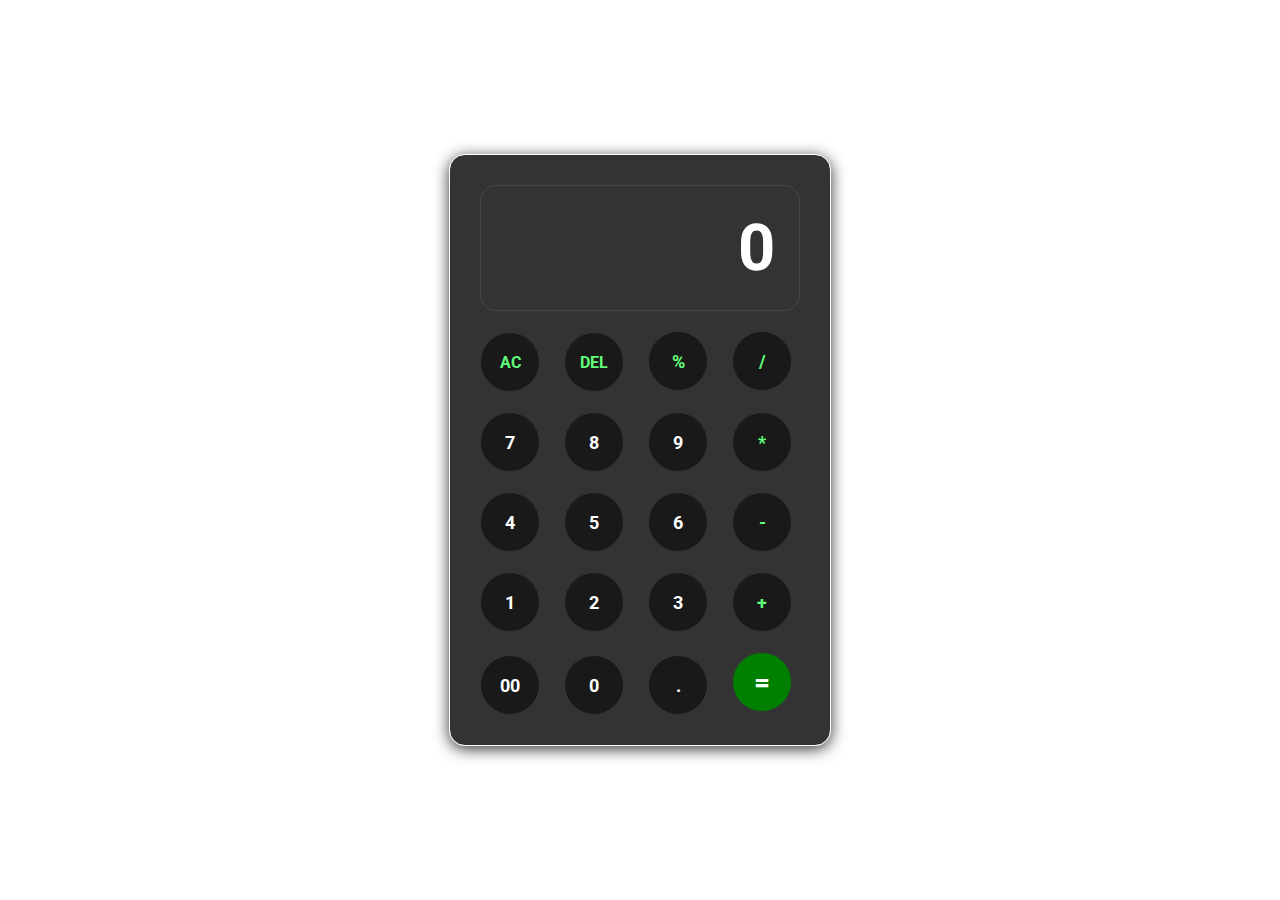
<file: calculator/index.html>
<!DOCTYPE html>
<html lang="en">
<head>
    <meta charset="UTF-8">
    <meta name="viewport" content="width=device-width, initial-scale=1.0">
    <title>Calculator</title>
    <link rel="preconnect" href="https://fonts.googleapis.com">
<link rel="preconnect" href="https://fonts.gstatic.com" crossorigin>
<link href="https://fonts.googleapis.com/css2?family=Roboto:ital,wght@0,100..900;1,100..900&display=swap" rel="stylesheet">
    <link rel="stylesheet" href="style.css">
</head>
<body>
    
    <!-- Main wrapper is calculator  -->
    <div class="calculator">
        <input type="text" placeholder="0" id="inputBox" readonly>

        <div>
            <button class="operator ac">AC</button>
            <button class="operator del">DEL</button>
            <button class="operator">%</button>
            <button class="operator">/</button>
        </div>

        <div>
            <button >7</button>
            <button >8</button>
            <button >9</button>
            <button class="operator">*</button>
        </div>
     
        <div>
            <button >4</button>
            <button >5</button>
            <button >6</button>
            <button class="operator">-</button>
        </div>
        
        <div>
            <button >1</button>
            <button >2</button>
            <button >3</button>
            <button class="operator">+</button>
        </div>

        <div>
            <button >00</button>
            <button >0</button>
            <button >.</button>
            <button class="equalbtn">=</button>
        </div>

    </div>
    <!-- Main wrapper calculator ends here  -->

    <script src="app.js"></script>
</body>
</html>
</file>
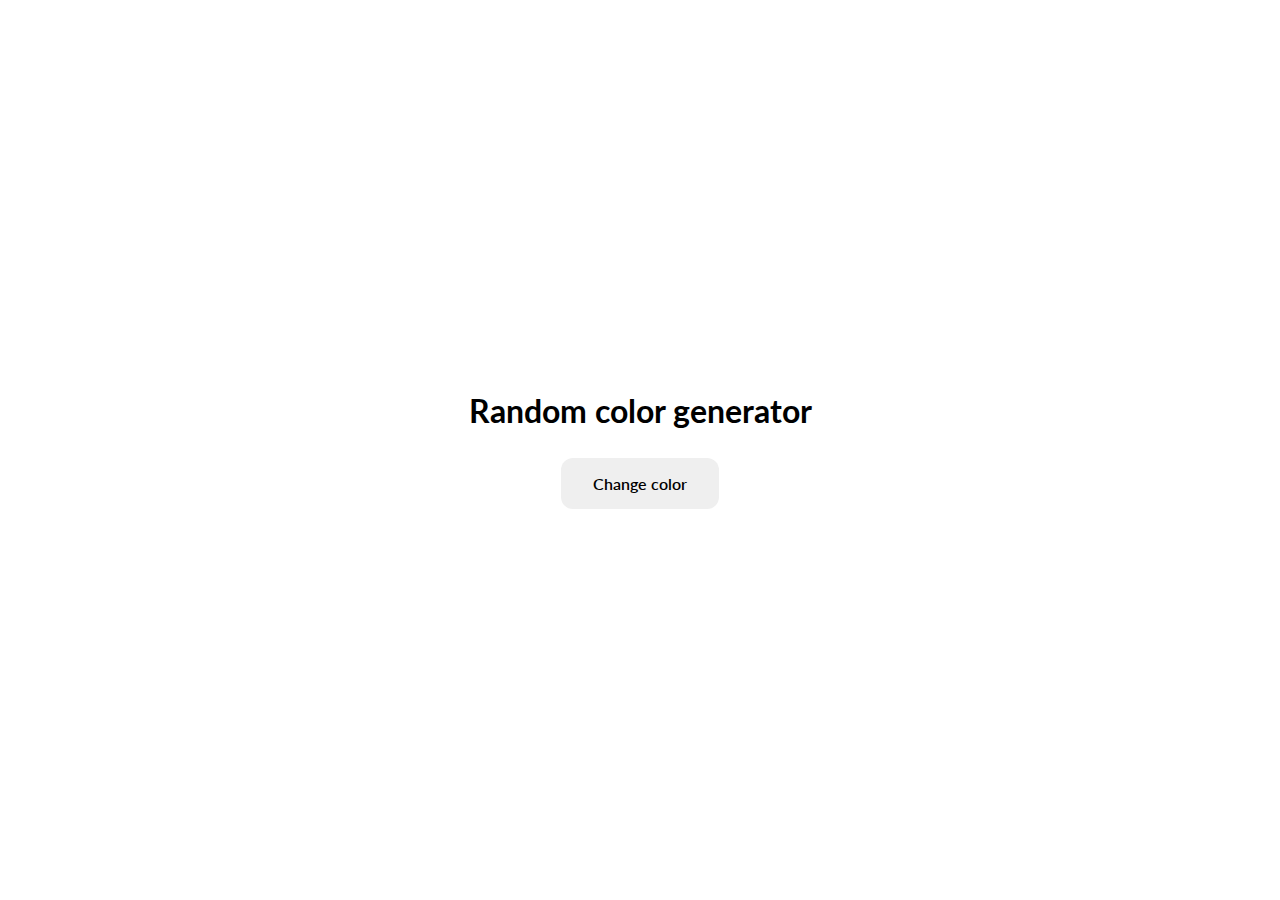
<file: Random color generator/index.html>
<!DOCTYPE html>
<html lang="en">
<head>
    <meta charset="UTF-8">
    <meta name="viewport" content="width=device-width, initial-scale=1.0">
    <title>Random Color Generator</title>
    <link rel="preconnect" href="https://fonts.googleapis.com">
<link rel="preconnect" href="https://fonts.gstatic.com" crossorigin>
<link href="https://fonts.googleapis.com/css2?family=Lato:ital,wght@0,100;0,300;0,400;0,700;0,900;1,100;1,300;1,400;1,700;1,900&display=swap" rel="stylesheet">
    <link rel="stylesheet" href="style.css">
</head>
<body>
    
    <div class="wrapper">

    <h1>Random color generator</h1>
    <button id="generateColorButton">Change color</button>
   
    </div>

    <script src="app.js"></script>
</body>
</html>
</file>
<file: calculator/style.css>
*{
    margin: 0;
    padding: 0;
    box-sizing: border-box;
    font-family: "Roboto", serif;
    font-weight: 700;
}

body{
    width: 100%;
    height: 100vh;
    display: flex;
    align-items: center;
    justify-content: center;
    background: url(https://images.pexels.com/photos/1563356/pexels-photo-1563356.jpeg?cs=srgb&dl=pexels-thatguycraig000-1563356.jpg&fm=jpg);
    background-size: cover;
    background-position: center;
}


.calculator{
    padding: 20px;
    border: 1px solid #ffffff;
    border-radius: 16px;
    /* background-color: #000000; */
    box-shadow: 0px 3px 15px rgba(0, 0, 0, 0.8);
    background: rgba(0, 0, 0, 0.8);
}

input{
    width: 320px;
    padding: 24px;
    margin: 10px;
    background-color: rgba(52, 52, 52, 0.3);
    /* box-shadow: inset 0px 0px 8px rgba(0, 0, 0, 0.5); */
    font-size: 65px;
    text-align: right;
    color: white;
    /* border : 2px solid rgba(0,0,0,0.3) */
    border: none;
    border-radius: 16px;
    border: 1px solid rgb(71, 71, 71);

}

/* This place holder is something new  */
input::placeholder{
    color: #ffffff;
}

button{
    width: 60px;
    height: 60px;
    margin: 10px;
    /* gap: 10px; */
    border-radius: 8px;
    border: none;
    font-size: 18px;
    background: rgba(0, 0, 0, 0.5);
    color: white;
    border: 1px solid rgb(52, 52, 52);
    border-radius: 80px;
    text-align: center;
}

.ac, .del {
    font-size: 16px;
}

button:hover{
    background: rgba(44, 44, 44, 0.8);
    border: 1px solid white;
}

.equalbtn{
    background-color: #008000;
    font-size: 28px;
}

.equalbtn:hover{
    background-color: #009b00;
    border: none;
}


.operator{
    color: #62ff7a;
}
</file>
<file: Random color generator/style.css>
*{
    margin: 0;
    padding: 0;
    box-sizing: border-box;
    font-family: "Lato", serif;
}

.wrapper{
    width: 100%;
    height: 100vh;
    display: flex;
    flex-direction: column;
    align-items: center;
    justify-content: center;
    gap: 28px;
}


#generateColorButton{
    font-size: 16px;
    font-weight: 600;
    padding: 16px 32px;
    border-radius: 12px;
    border: none;
}
</file>
